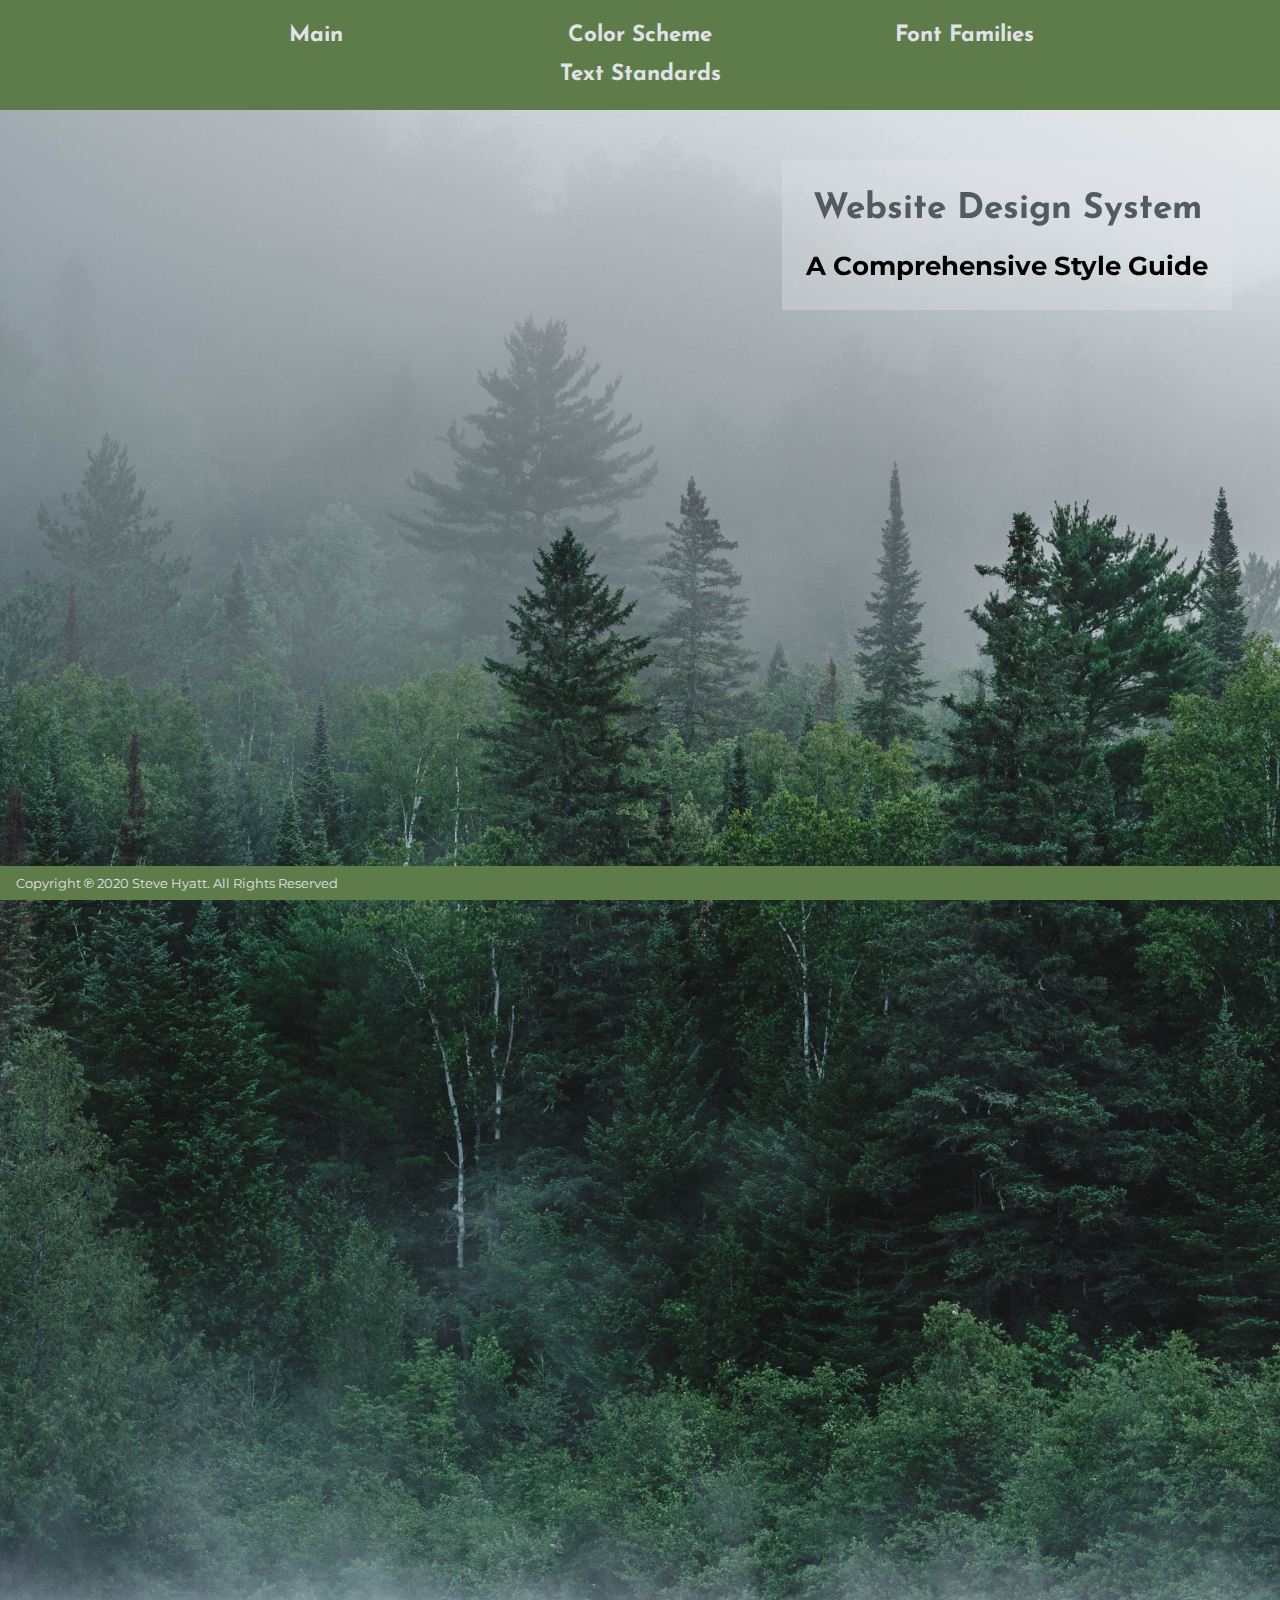
<file: index.html>
<!DOCTYPE html>
    <html>
        <head>
            <title>
                Steve's Website Design System
            </title>
            <link href="https://fonts.googleapis.com/css2?family=Josefin+Sans:ital,wght@0,300;0,400;0,700;1,300;1,400&family=Montserrat:ital,wght@0,300;0,400;0,700;1,300;1,400&family=Source+Code+Pro:ital,wght@0,300;0,400;0,700;1,300;1,400&display=swap" rel="stylesheet">
            <link href="resources/styles.css" type="text/css" rel="stylesheet">
        </head>
        <body>
            <header>
                <ul>
                    <li><a href="./index.html">Main</a></li>
                    <li><a href="./color-scheme.html">Color Scheme</a></li>
                    <li><a href="./font-families.html">Font Families</a></li>
                    <li><a href="./text-standards.html">Text Standards</a></li>
                </ul>
            </header>
            <main>
                <div id="main-banner">
                    <h1>Website Design System</h1>
                    <h2>A Comprehensive Style Guide</h2>
                </div>
            </main>
            <footer>
                <small>Copyright &copysr; 2020 Steve Hyatt. All Rights Reserved </small>
            </footer>
        </body>
    </html>
</file>
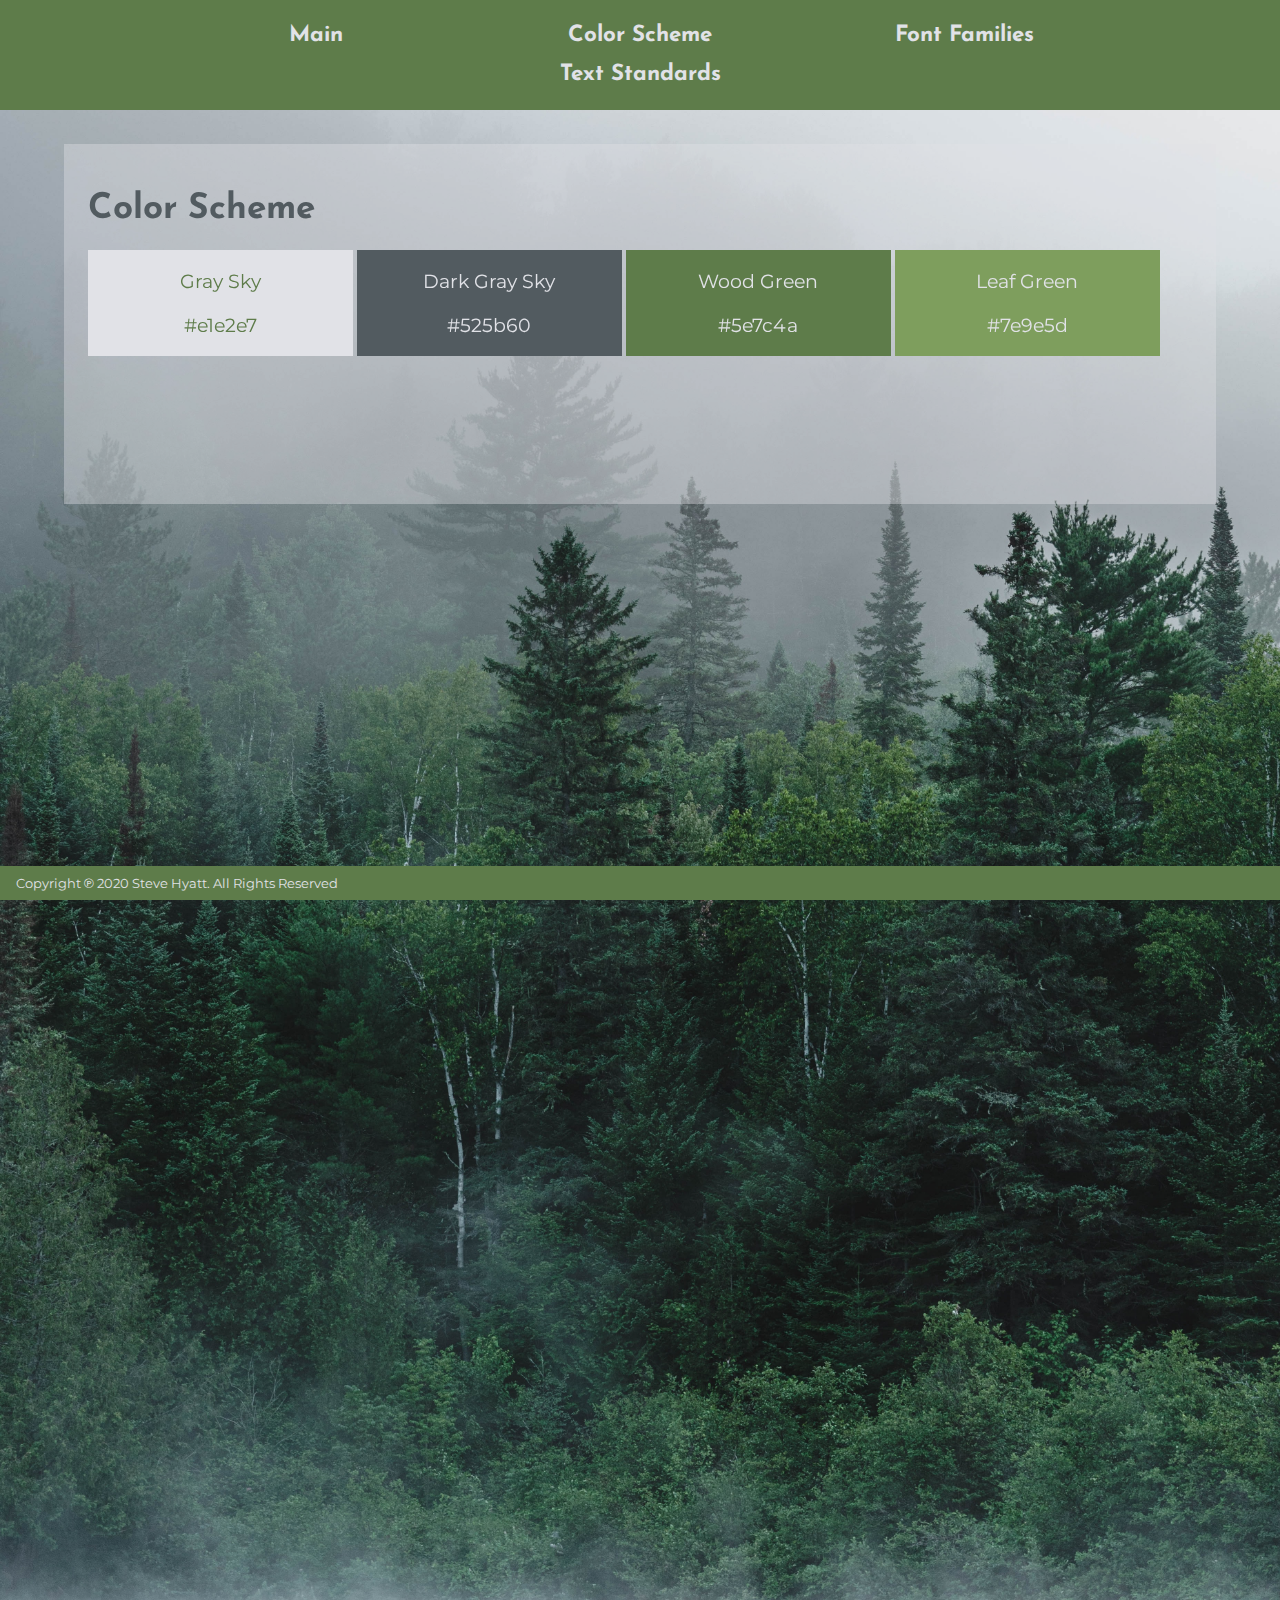
<file: color-scheme.html>
<!DOCTYPE html>
    <html>
        <head>
            <title>
                Color Scheme - Steve's Website Design System
            </title>
            <link href="https://fonts.googleapis.com/css2?family=Josefin+Sans:ital,wght@0,300;0,400;0,700;1,300;1,400&family=Montserrat:ital,wght@0,300;0,400;0,700;1,300;1,400&family=Source+Code+Pro:ital,wght@0,300;0,400;0,700;1,300;1,400&display=swap" rel="stylesheet">
            <link href="resources/styles.css" type="text/css" rel="stylesheet">
        </head>
        <body>
            <header>
                <ul>
                    <li><a href="./index.html">Main</a></li>
                    <li><a href="./color-scheme.html">Color Scheme</a></li>
                    <li><a href="./font-families.html">Font Families</a></li>
                    <li><a href="./text-standards.html">Text Standards</a></li>
                </ul>
            </header>
            <main>
                <section class="page-body color-scheme">
                    <h1>Color Scheme</h1>
                    <section class="color-container">
                        <section class="color-panel gray-sky">
                            <p class="color-label">Gray Sky</p>
                            <p class="color hex">#e1e2e7</p>
                        </section>
                        <section class="color-panel dark-gray-sky">
                            <p class="color-label">Dark Gray Sky</p>
                            <p class="color hex">#525b60</p>
                        </section>
                        <section class="color-panel wood-green">
                            <p class="color-label">Wood Green</p>
                            <p class="color hex">#5e7c4a</p>
                        </section>
                        <section class="color-panel khaki-green">
                            <p class="color-label">Leaf Green</p>
                            <p class="color hex">#7e9e5d</p>
                        </section>
                    </section>
                </section>
            </main>
            <footer>
                <small>Copyright &copysr; 2020 Steve Hyatt. All Rights Reserved </small>
            </footer>
        </body>
    </html>
</file>
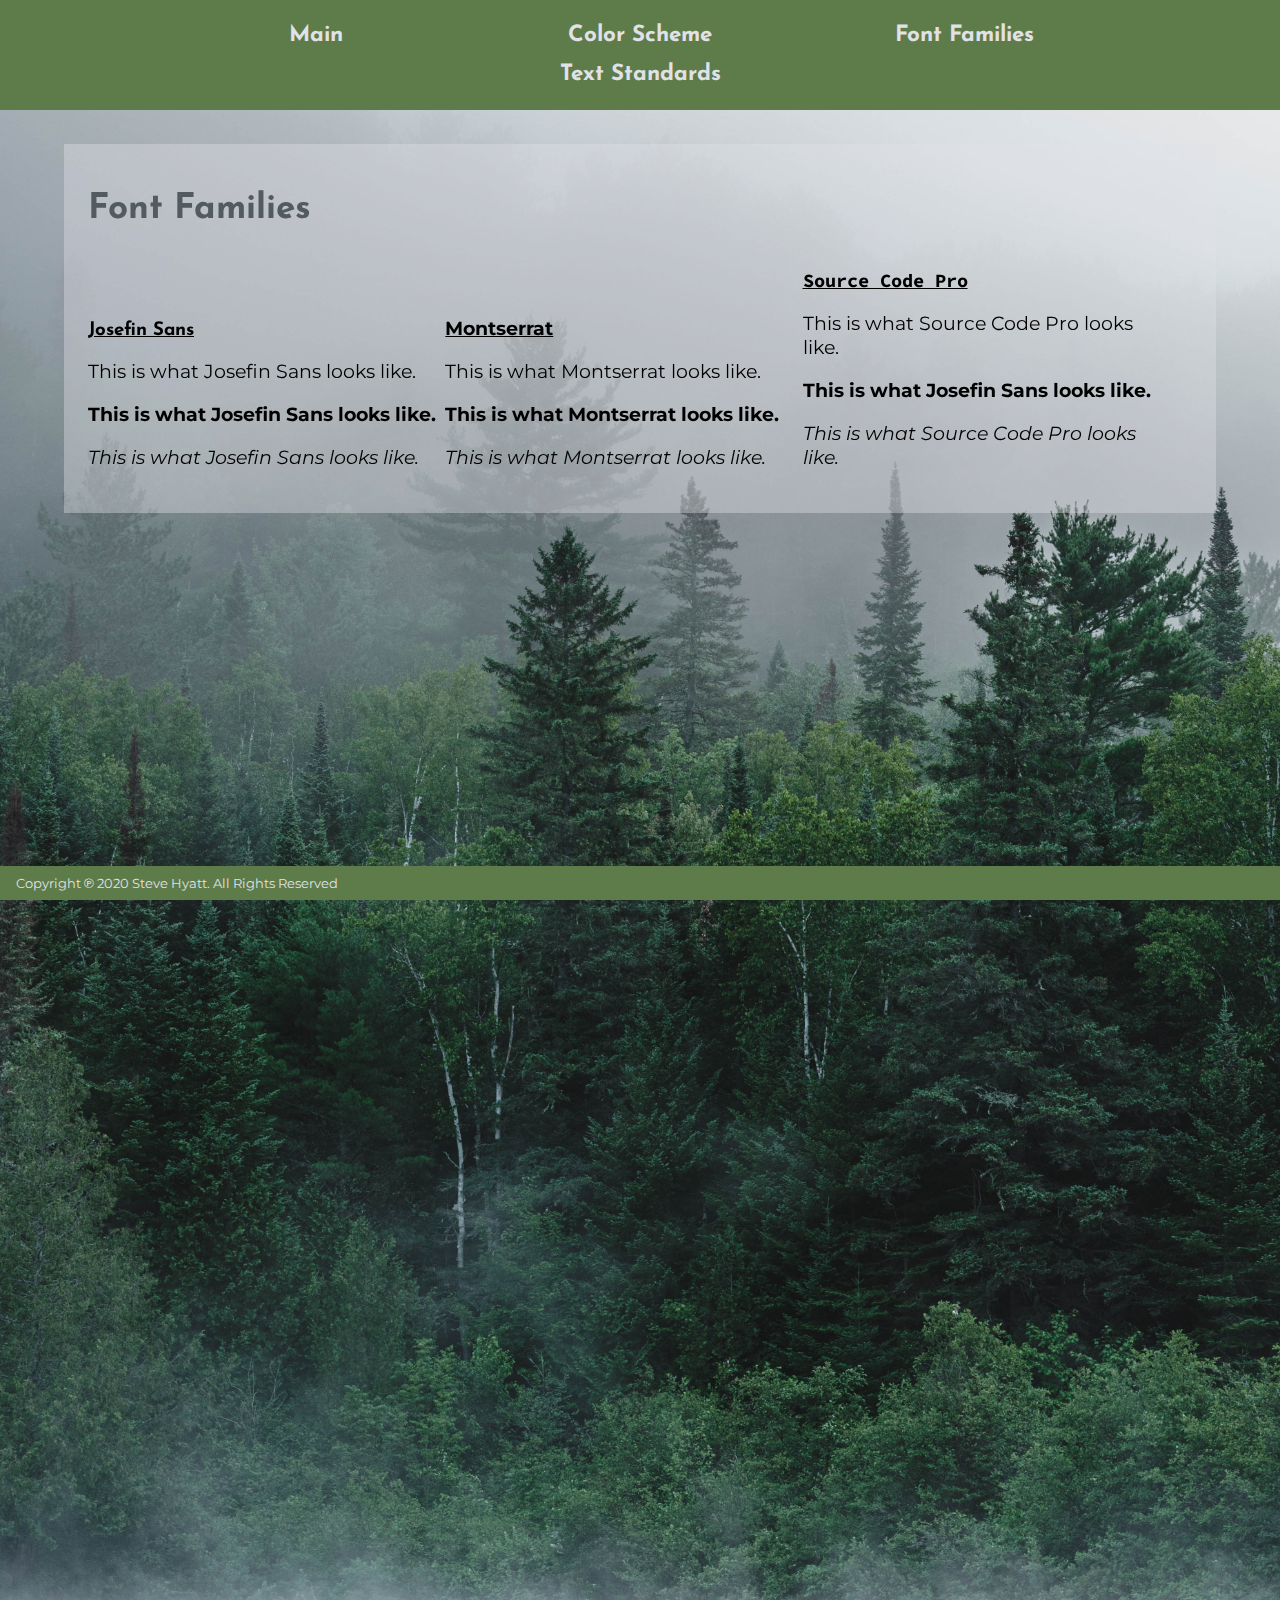
<file: font-families.html>
<!DOCTYPE html>
    <html>
        <head>
            <title>
                Font Families - Steve's Website Design System
            </title>
            <link href="https://fonts.googleapis.com/css2?family=Josefin+Sans:ital,wght@0,300;0,400;0,700;1,300;1,400&family=Montserrat:ital,wght@0,300;0,400;0,700;1,300;1,400&family=Source+Code+Pro:ital,wght@0,300;0,400;0,700;1,300;1,400&display=swap" rel="stylesheet">
            <link href="resources/styles.css" type="text/css" rel="stylesheet">
        </head>
        <body>
            <header>
                <ul>
                    <li><a href="./index.html">Main</a></li>
                    <li><a href="./color-scheme.html">Color Scheme</a></li>
                    <li><a href="./font-families.html">Font Families</a></li>
                    <li><a href="./text-standards.html">Text Standards</a></li>
                </ul>
            </header>
            <main>
                <section class="page-body">
                    <h1>Font Families</h1>
                    <section class="font-container">
                        <section class="font-panel font-josefin-sans">
                            <h3>Josefin Sans</h3>
                            <p class="normal">This is what Josefin Sans looks like.</p>
                            <p class="bold">This is what Josefin Sans looks like.</p>
                            <p class="italic">This is what Josefin Sans looks like.</p>
                        </section>
                        <section class="font-panel font-montserrat">
                            <h3>Montserrat</h3>
                            <p class="normal">This is what Montserrat looks like.</p>
                            <p class="bold">This is what Montserrat looks like.</p>
                            <p class="italic">This is what Montserrat looks like.</p>
                        </section>
                        <section class="font-panel font-source-code-pro">
                            <h3>Source Code Pro</h3>
                            <p class="normal">This is what Source Code Pro looks like.</p>
                            <p class="bold">This is what Josefin Sans looks like.</p>
                            <p class="italic">This is what Source Code Pro looks like.</p>
                        </section>
                    </section>
                </section>
            </main>
            <footer>
                <small>Copyright &copysr; 2020 Steve Hyatt. All Rights Reserved </small>
            </footer>
        </body>
    </html>
</file>
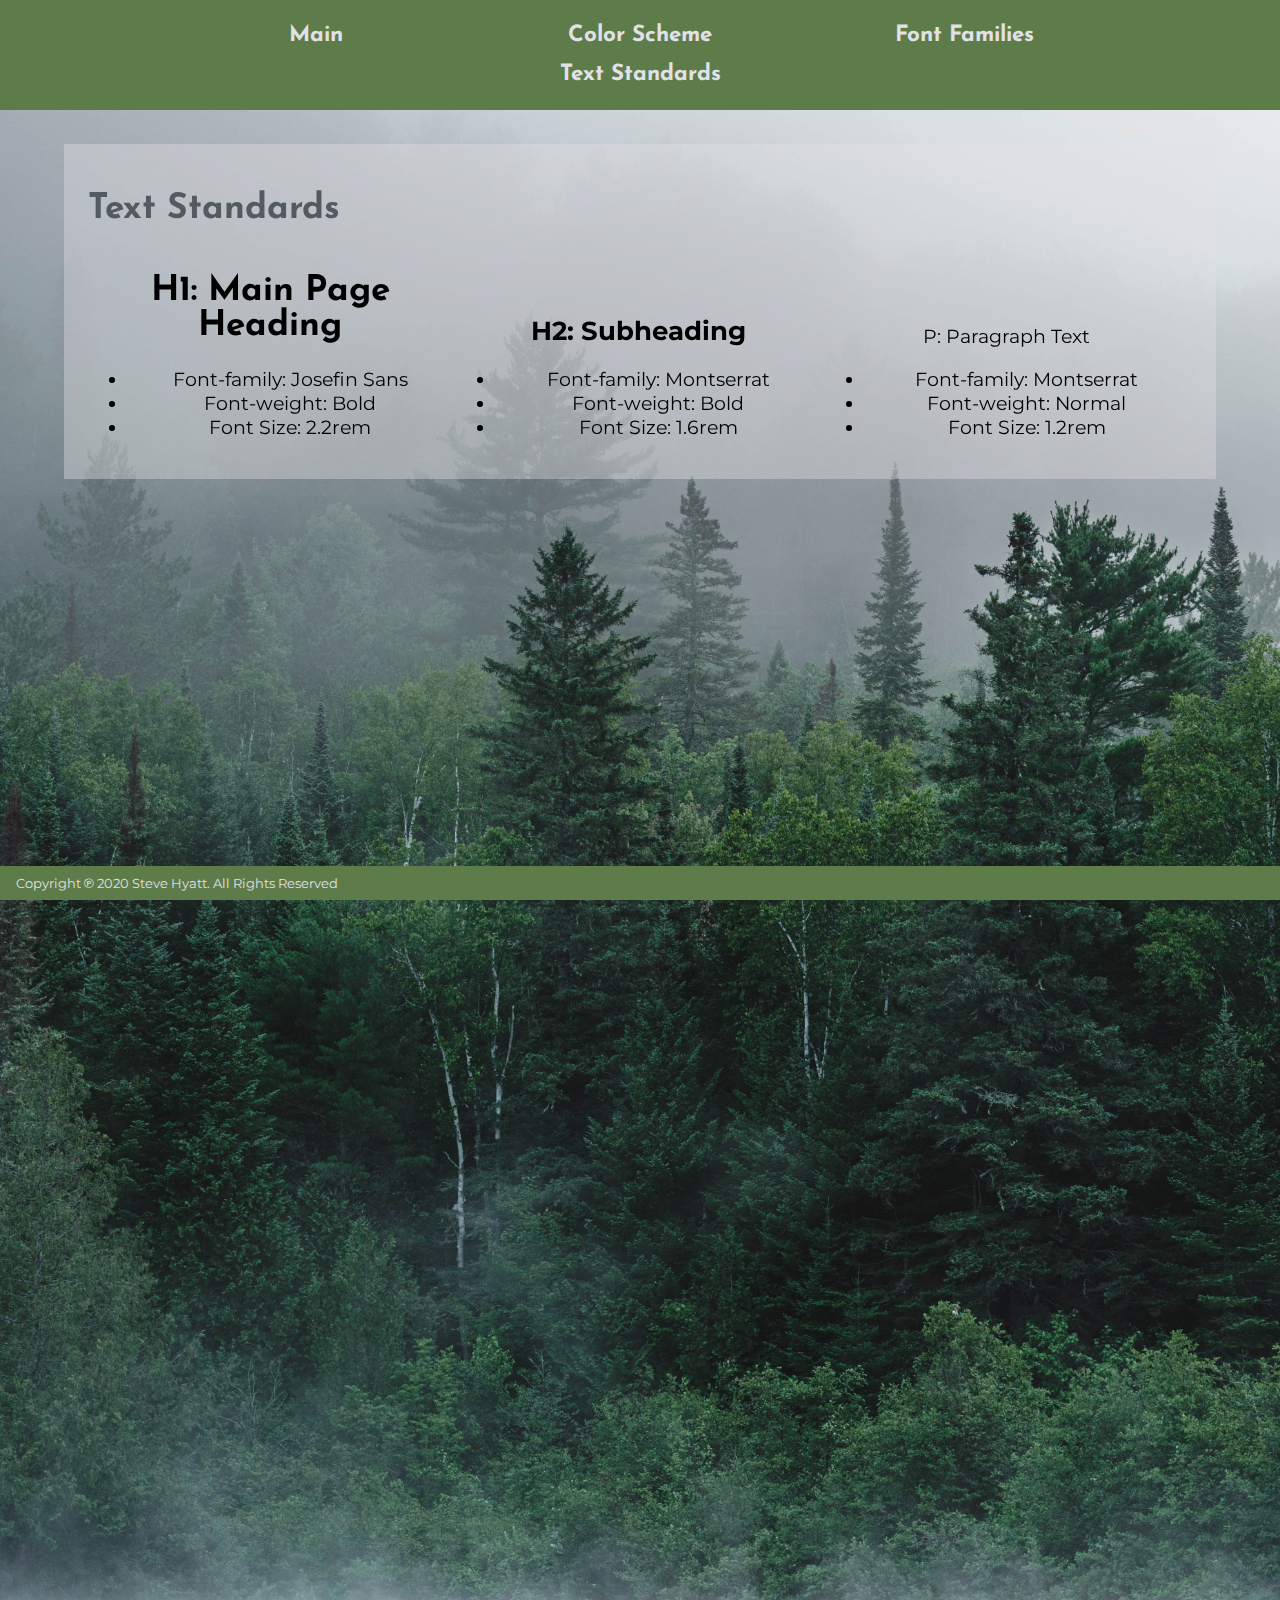
<file: text-standards.html>
<!DOCTYPE html>
    <html>
        <head>
            <title>
                Text Standards - Steve's Website Design System
            </title>
            <link href="https://fonts.googleapis.com/css2?family=Josefin+Sans:ital,wght@0,300;0,400;0,700;1,300;1,400&family=Montserrat:ital,wght@0,300;0,400;0,700;1,300;1,400&family=Source+Code+Pro:ital,wght@0,300;0,400;0,700;1,300;1,400&display=swap" rel="stylesheet">
            <link href="resources/styles.css" type="text/css" rel="stylesheet">
        </head>
        <body>
            <header>
                <ul>
                    <li><a href="./index.html">Main</a></li>
                    <li><a href="./color-scheme.html">Color Scheme</a></li>
                    <li><a href="./font-families.html">Font Families</a></li>
                    <li><a href="./text-standards.html">Text Standards</a></li>
                </ul>
            </header>
            <main>
                <section class="page-body">
                    <h1>Text Standards</h1>
                    <section class="text-container">
                        <section class="text-panel head1">
                            <h1>H1: Main Page Heading</h1>
                            <ul>
                                <li>Font-family: Josefin Sans</li>
                                <li>Font-weight: Bold</li>
                                <li>Font Size: 2.2rem</li>
                            </ul>
                        </section>
                        <section class="text-panel head2">
                            <h2>H2: Subheading</h2>
                            <ul>
                                <li>Font-family: Montserrat</li>
                                <li>Font-weight: Bold</li>
                                <li>Font Size: 1.6rem</li>
                            </ul>
                        </section>
                        <section class="text-panel para">
                            <p>P: Paragraph Text</p>
                            <ul>
                                <li>Font-family: Montserrat</li>
                                <li>Font-weight: Normal</li>
                                <li>Font Size: 1.2rem</li>
                            </ul>
                        </section>
                    </section>
                </section>
            </main>
            <footer>
                <small>Copyright &copysr; 2020 Steve Hyatt. All Rights Reserved </small>
            </footer>
        </body>
    </html>
</file>
<file: resources/styles.css>
* {
    box-sizing: border-box;
}

body {
    margin: 0 auto;
    padding: 0;
}

/* Text Properties */
h1 {
    font-family: "Josefin Sans", sans-serif;
    font-weight: bold;
    font-size: 2.2rem;
    color: #525b60;
}

h2 {
    font-family: "Montserrat", sans-serif;
    font-weight: bold;
    font-size: 1.6rem;
}

h3 {
    text-decoration: underline;
}

p {
    font-family: "Montserrat", sans-serif;
    font-size: 1.2rem
}

/* Header */
header {
    position: fixed;
    top: 0;
    width: 100%;
    z-index: 10;
    background-color: #5e7c4a;
}

header ul {
    margin: 1rem auto;
    padding: 0 1rem;
    text-align: center;
}

header ul li {
    display: inline-block;
    padding: 0.5rem;
    width: 20rem;
    font-family: "Josefin Sans", sans-serif;
    font-size: 1.4rem;
    font-weight: bold;
    border-radius: 5px;
}

header ul li a {
    text-decoration: none;
    color: #e1e2e7;
}

header li:hover {
    background-color: #7e9e5d;
}

/* Main */
main {
    top: 70.4px;
    height: 100rem;
    background-image: url("./images/main-background.jpg");
    background-size: cover;
    background-repeat: no-repeat;
    background-position: bottom;
    background-color:#75838a;
}


/* Homepage */
#main-banner {
    position: fixed;
    display: inline-block;
    right: 0;
    text-align: center;
    margin-top: 10rem;
    margin-right: 3rem;
    padding: 0.5rem 1.5rem;
    background-color: hsla(230, 11%, 89%, 0.4);
}


/* Page Section Elements */
.page-body {
    position: fixed;
    top: 9rem;
    left: 4rem;
    width: 90%;
    padding: 1.5rem;
    background-color: hsla(230, 11%, 89%, 0.4);
}

.color-scheme {
    height: 40%;
}

/* Color Schemes Page */

.color-container {
    width: 100%;
}

.color-panel {
    display: inline-block;
    width: 24%;
    text-align: center;
}

.gray-sky {
    background-color: #e1e2e7;
    color: #5e7c4a;
}

.dark-gray-sky {
    background-color: #525b60;
    color: #e1e2e7;
}

.wood-green {
    background-color: #5e7c4a;
    color: #e1e2e7;
}

.khaki-green {
    background-color: #7e9e5d;
    color: #e1e2e7;
}

/* Font Families Page */
.font-container {
    width: 100%;
}

.font-panel {
    display: inline-block;
    width: 32%;
}

.font-josefin-sans {
    font-family: "Josefin Sans", sans-serif;
}

.font-montserrat {
    font-family: "Montserrat", sans-serif;
}

.font-source-code-pro {
    font-family: "Source Code Pro", monospace;
}

.bold {
    font-weight: bold;
}

.italic {
    font-style: italic;
}

/* Text Standards Page */
.text-container {
    width: 100%;
}

.text-container h1 {
    color: #000;
}

.text-panel {
    display: inline-block;
    width: 33%;
    text-align: center;
}

.text-panel li {
    font-family: "Montserrat", sans-serif;
    font-size: 1.2rem;
}

/* Footer */
footer {
    background-color: #5e7c4a;
    position: fixed;
    bottom: 0;
    width: 100%;
    padding: 0.5rem 0;
}

footer small {
    display: inline;
    font-family: "Montserrat", sans-serif;
    color: #e1e2e7;
    margin: 0 1rem;
}
</file>
